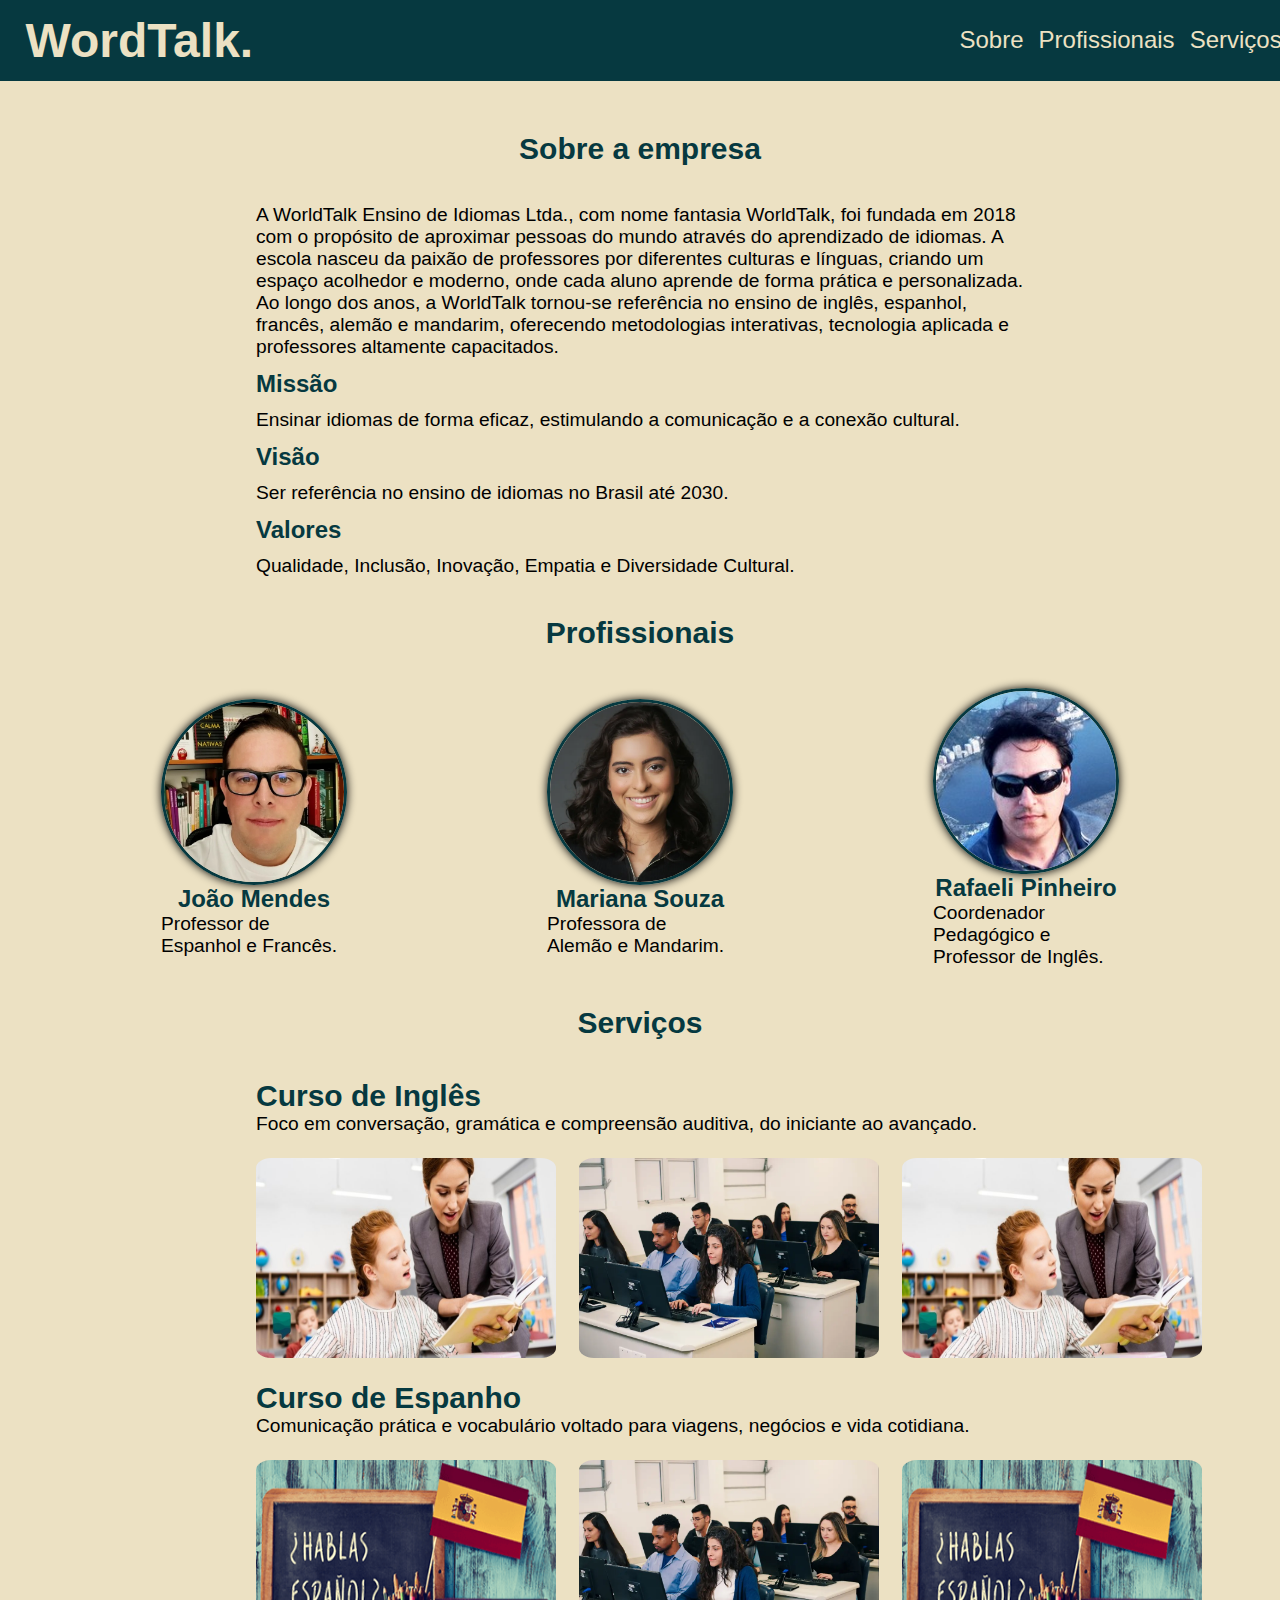
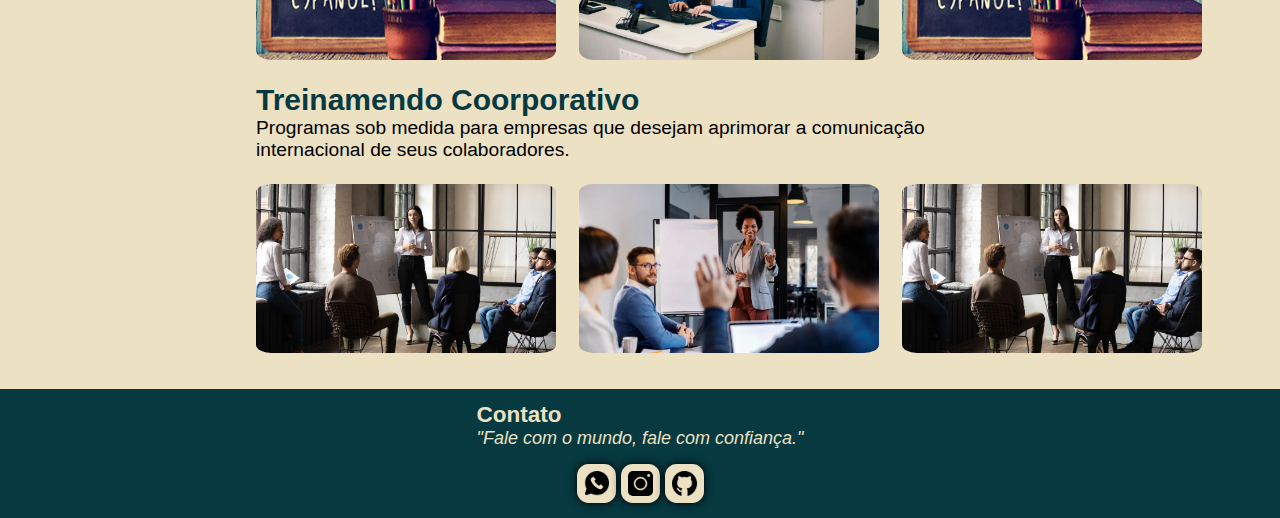
<file: index.html>
<!DOCTYPE html>
<html lang="en">
<head>
    <meta charset="UTF-8">
    <meta name="viewport" content="width=, initial-scale=1.0">
    <link rel="stylesheet" href="style.css">
    <title>WordTalk.</title>
</head>
    <body>
        <header class="cabecalho">
            <h1 class="cabecalho__titulo">WordTalk.</h1>
            <nav class="cabecalho__navabar">
                <a href="#sobre" class="cabecalho__navabar__componentes">Sobre</a>
                <a href="#profissionais" class="cabecalho__navabar__componentes">Profissionais</a>
                <a href="#servicos" class="cabecalho__navabar__componentes">Serviços</a>
            </nav>
        </header>
        <main>
            <section class="sobre" id="sobre">
                <h2 class="sobre__titulo">
                    Sobre a empresa
                </h2>
                <p class="sobre__texto">
                A WorldTalk Ensino de Idiomas Ltda., com nome fantasia WorldTalk, foi fundada em 2018 com o propósito de aproximar pessoas do mundo através do aprendizado de idiomas. A escola nasceu da paixão de professores por diferentes culturas e línguas, criando um espaço acolhedor e moderno, onde cada aluno aprende de forma prática e personalizada. Ao longo dos anos, a WorldTalk tornou-se referência no ensino de inglês, espanhol, francês, alemão e mandarim, oferecendo metodologias interativas, tecnologia aplicada e professores altamente capacitados.
                </p>
                <div class="principios">
                    <h2 class="principios__titulos">
                        Missão
                    </h2>
                    <p>Ensinar idiomas de forma eficaz, estimulando a comunicação e a conexão cultural.</p>
                    <h2 class="principios__titulos">
                        Visão
                    </h2>
                    <p>Ser referência no ensino de idiomas no Brasil até 2030.</p>
                    <h2 class="principios__titulos">
                        Valores
                    </h2> 
                    <p>Qualidade, Inclusão, Inovação, Empatia e Diversidade Cultural.</p>
                </div>
            </section>
            <section class="profissionais" id="profissionais">
                <h2 class="profissionais__titulo">Profissionais</h2>
                <div class="profissionais__cards">
                    <div class="profissionais__card">
                        <img class="profissionais__foto" src="./assets/joaomendes.webp" alt="foto de joao mendes">
                        <h2 class="profissionais__nome">João Mendes</h2>
                        <p>Professor de Espanhol e Francês.</p>
                    </div>
                    <div class="profissionais__card">
                        <img class="profissionais__foto" src="./assets/mariana.webp" alt="foto de mariana">
                        <h2 class="profissionais__nome">Mariana Souza</h2>
                        <p>Professora de Alemão e Mandarim.</p>
                    </div>
                    <div class="profissionais__card">
                        <img class="profissionais__foto" src="./assets/rafaeli_real.jpg" alt="foto de rafaeli">
                        <h2 class="profissionais__nome">Rafaeli Pinheiro</h2>
                        <p>Coordenador Pedagógico e Professor de Inglês.</p>
                    </div>                
                </div>
            </section>
            <section class="servicos" id="servicos">
                <h2 class="servicos__titulo">Serviços</h2>
                <div class="servicos__cursos">
                    <h2 class="servicos__curso__titulo">Curso de Inglês</h2>
                    <p>Foco em conversação, gramática e compreensão auditiva, do iniciante ao avançado.</p>
                    <div class="servicos__curso__fotos">
                        <img class="servicos__curso__foto" src="./assets/aula_ingles1.jpg" alt="foto de aula de ingles 1">
                        <img class="servicos__curso__foto" src="./assets/aula_espanhol2.webp" alt="foto de aula de ingles 2">
                        <img class="servicos__curso__foto" src="./assets/aula_ingles1.jpg" alt="foto de aula de ingles 1">
                    </div>
                    <h2 class="servicos__curso__titulo">Curso de Espanho</h2>
                    <p>Comunicação prática e vocabulário voltado para viagens, negócios e vida cotidiana.</p>
                    <div class="servicos__curso__fotos">
                        <img class="servicos__curso__foto" src="./assets/aula_espanhol1.png" alt="foto de aula de espanhol 1">
                        <img class="servicos__curso__foto" src="./assets/aula_espanhol2.webp" alt="foto de aula de espanhol 2">
                        <img class="servicos__curso__foto" src="./assets/aula_espanhol1.png" alt="foto de aula de espanhol 1">
                    </div>
                    <h2 class="servicos__curso__titulo">Treinamendo Coorporativo</h2>
                    <p>Programas sob medida para empresas que desejam aprimorar a comunicação internacional de seus colaboradores.</p>
                    <div class="servicos__curso__fotos">
                        <img class="servicos__curso__foto" src="/assets/coorporativo1.jpg" alt="foto de aula coorporativa 1">
                        <img class="servicos__curso__foto" src="/assets/coorporativo2.webp" alt="foto de aula coorporativa 2">
                        <img class="servicos__curso__foto" src="/assets/coorporativo1.jpg" alt="foto de aula coorporativa 1">
                    </div>                    
                </div>
            </section>
        </main>
        <footer>
            <section class="ttt">
                <h2 class="contato__titulo">Contato</h2>
                <p class="dedicatoria__texto">
                    "Fale com o mundo, fale com confiança."
                </p>
            </section>
            <section class="contatos">
                <div class="contato">
                    <a class="contatos__link" href="http://WA.me//+5549989167742" target="_blank">
                        <img class="contato__logo" src="./assets/whatsapp_785969.png" alt="logotipo Whatsapp">
                    </a>
                </div>
                <div class="contato">
                    <a class="contatos__link" href="www.youtube.com" target="_blank">
                        <img class="contato__logo" src="./assets/instagram_1532512.png" alt="logotipo Instagram">
                    </a>
                </div>
                <div class="contato">
                    <a class="contatos__link" href="https://www.google.com/" target="_blank">
                        <img class="contato__logo" src="./assets/github_1051326.png" alt="logotipo github">
                    </a>
                </div>
            </section>
        </footer>
    </body>
</html>
</file>
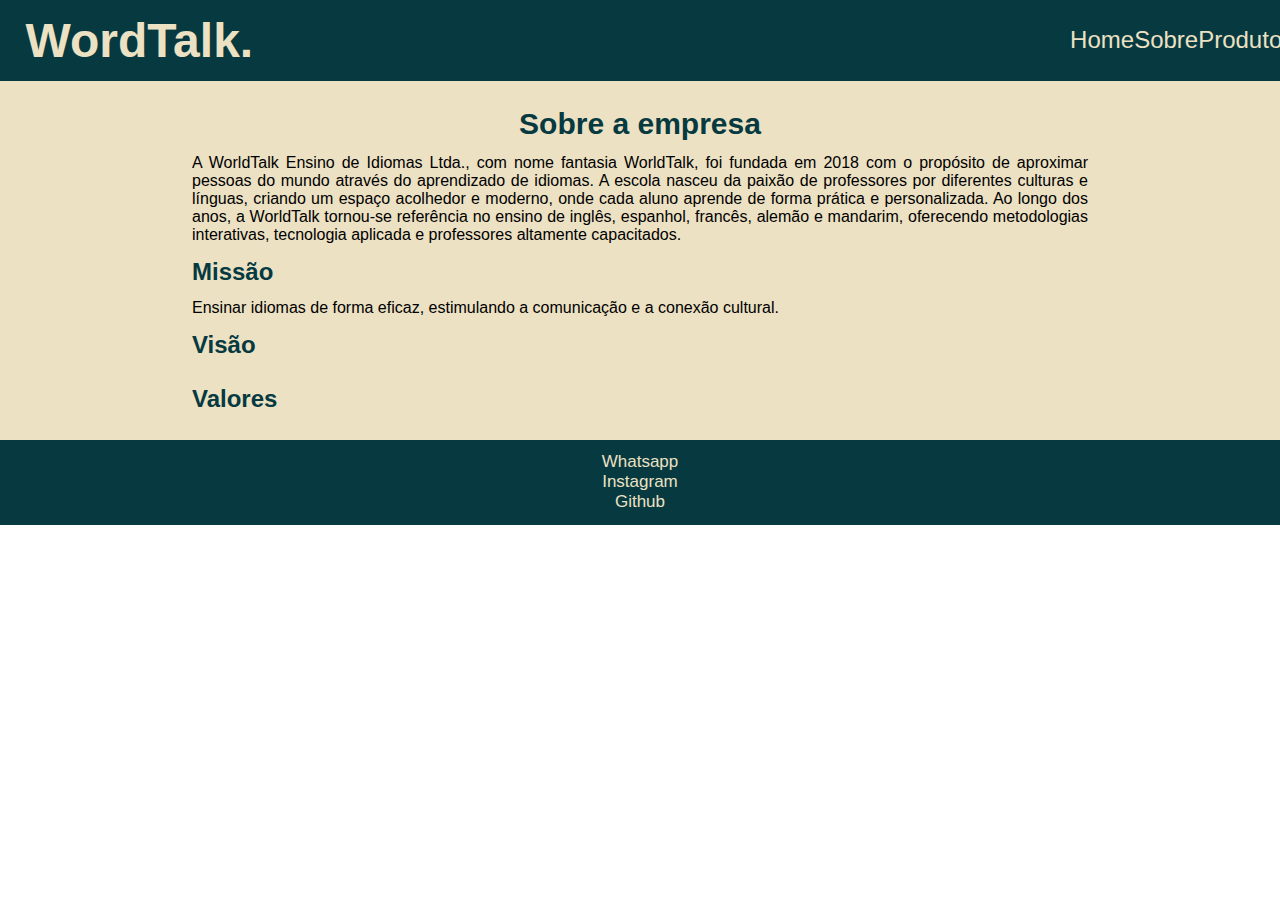
<file: html/index.html>
<!DOCTYPE html>
<html lang="en">
<head>
    <meta charset="UTF-8">
    <meta name="viewport" content="width=, initial-scale=1.0">
    <link rel="stylesheet" href="../style/style.css">
    <title>WordTalk.</title>
</head>
<body>
    <header class="cabecalho">
        <h1 class="cabecalho__titulo">WordTalk.</h1>
        <nav class="cabecalho__navabar">
            <a href="index.html" class="cabecalho__navabar__componentes">Home</a>
            <a href="#about" class="cabecalho__navabar__componentes">Sobre</a>
            <a href="#produtos" class="cabecalho__navabar__componentes">Produtos</a>
        </nav>
    </header>
    <main>
        <section class="about">
            <h2 class="about__titulo">
                Sobre a empresa
            </h2>
            <p>
            A WorldTalk Ensino de Idiomas Ltda., com nome fantasia WorldTalk, foi fundada em 2018 com o propósito de aproximar pessoas do mundo através do aprendizado de idiomas. A escola nasceu da paixão de professores por diferentes culturas e línguas, criando um espaço acolhedor e moderno, onde cada aluno aprende de forma prática e personalizada.

Ao longo dos anos, a WorldTalk tornou-se referência no ensino de inglês, espanhol, francês, alemão e mandarim, oferecendo metodologias interativas, tecnologia aplicada e professores altamente capacitados.
            </p>
        </section>

        <section class="principios">
            <h2 class="principios__titulo">
                Missão
            </h2>
            <p>Ensinar idiomas de forma eficaz, estimulando a comunicação e a conexão cultural.</p>
            <h2 class="principios__titulo">
                Visão
            </h2>
            <h2 class="principios__titulo">
                Valores
            </h2>

        </section>

    </main>
    <footer>
        <div class="contato">
            <a>Whatsapp</a>
            <a>Instagram</a>
            <a>Github</a>
        </div>
    </footer>
</body>
</html>
</file>
<file: style.css>
:root {
    --cor__principal: #063940;
    --cor__secundaria: #ece1c3;
}


* {
    padding: 0px;
    margin: 0%;
}

body{
    size: 100vh;
}

.cabecalho {
    display: flex;
    flex-direction: row;
    justify-content: space-between;
    align-items: center;
    padding: 1% 2%;
    background-color: var(--cor__principal);
    font-size: 24px;
    font-family: 'Segoe UI', Tahoma, Geneva, Verdana, sans-serif;
    color: var(--cor__secundaria);
}

.cabecalho__navabar{
    display: flex;
    flex-direction: row;
    justify-content:space-between;
    width: 15%;
    gap: 15px;
    padding: 0% 9%;
}

.cabecalho__navabar__componentes {
    color: var(--cor__secundaria);
    text-decoration: none;
}

.cabecalho__navabar__componentes:hover{
    color: #348e91;
}

main {
    display: flex;
    flex-direction: column;
    background-color: var(--cor__secundaria);
    font-family: 'Segoe UI', Tahoma, Geneva, Verdana, sans-serif;
    text-align: justify;
    padding: 1% 20%;
    
}

.sobre__titulo {
    color: var(--cor__principal);
    text-align: center;
    font-size: 30px;
    padding: 5% 3%;
}

p {
    font-size: 120%;
    text-align: left;
}

.principios {
    display: flex;
    flex-direction: column;
    align-items: right;
}

.principios__titulos {
    padding: 1.5% 0%;
    color: var(--cor__principal);
}

.profissionais__titulo {
    color: var(--cor__principal);
    text-align: center;
    font-size: 30px;
    padding: 5% 3%;
}

.profissionais__cards {
    display: flex;
    justify-content: center;
    flex-direction: row;
    align-items: center;
    gap: 200px;
}
.profissionais__card {
    display: flex;
    flex-direction: column;
    justify-content: center;
    align-items: center;
    width: 200px;  
    height: auto; 

}

.profissionais__nome {
    color: var(--cor__principal);
}

.profissionais__foto {
    width: 180px;
    height: auto;
    border-color: var(--cor__principal);
    border-style: solid;
    border-radius: 100%;
    box-shadow: 0px 0px 10px #000000;
}

.servicos {
    display: flex;
    flex-direction: column;
}

.servicos__titulo {
    color: var(--cor__principal);
    text-align: center;
    font-size: 30px;
    padding: 5% 3%;
}

.servicos__cursos{
    display: flex;
    flex-direction: column;
}

.servicos__curso__titulo{
    font-size: 30px;
    text-align: left;
    color: var(--cor__principal);
}

.servicos__curso__fotos{
    display: flex;
    flex-direction: row;
    justify-content: space-between;
    padding: 3% 0%;
    gap: 3%;
}

.servicos__curso__foto{
    width: 300px;
    height: auto;
    border-style: none;
    border-color: var(--cor__principal);
    border-radius: 5%;
}

footer{
    display: flex;
    flex-direction: column;
    align-items: center;
    padding: 1% 2%;
    background-color: var(--cor__principal);
    font-size: 15px;
    font-family: 'Segoe UI', Tahoma, Geneva, Verdana, sans-serif;
    color: #ece1c3;
    gap: 15px;

}

.contatos{
    display: flex;
    align-items: center;
    justify-content: center;
    gap: 5px;
}

.contatos__link {
    text-decoration: none;
    color: #ece1c3;
}

.contato__logo {
    width: 25px;
    height: auto;
    padding: 7px;
    background-color: var(--cor__secundaria);
    border-style: none;
    border-radius: 30%;
    border-width: 4px;
    box-shadow: 0px 0px 10px #000000;
}

.contato{
    display: flex;
    flex-direction: row;
    align-items: left;
    gap: 12px;
}

.contato__logo:hover{
    background-color: #348e91;
    border-radius: 100%;
}

.dedicatoria__texto{
    font-style: italic;
}
</file>
<file: style/style.css>
* {
    padding: 0px;
    margin: 0%;
}

body{
    size: 100vh;
}

.cabecalho {
    display: flex;
    flex-direction: row;
    justify-content: space-between;
    align-items: center;
    padding: 1% 2%;
    background-color: #063940;
    font-size: 24px;
    font-family: 'Segoe UI', Tahoma, Geneva, Verdana, sans-serif;
    color: #ece1c3;
}

.cabecalho__navabar{
    display: flex;
    flex-direction: row;
    justify-content:space-between;
    width: 15%;
}

.cabecalho__navabar__componentes {
    color: #ece1c3;
    text-decoration: none;
}

main {
    background-color: #ece1c3;

    font-family: 'Segoe UI', Tahoma, Geneva, Verdana, sans-serif;
    text-align: justify;
    padding: 1% 15%;
    
}

.about {
    display: flex;
    flex-direction: column;
    justify-content: space-between;
}

.about__titulo {
    color: #063940;
    text-align: center;
    font-size: 30px;
    padding: 1.5% 15%;
}

.principios {
    display: flex;
    flex-direction: column;
    align-items: right;
}

.principios__titulo {
    padding: 1.5% 0%;
    color: #063940;
}

footer{
    display: flex;
    flex-direction: column;
    align-items: center;
    padding: 1% 2%;
    background-color: #063940;
    font-size: 17px;
    font-family: 'Segoe UI', Tahoma, Geneva, Verdana, sans-serif;
    color: #ece1c3;
}


.contato{
    display: flex;
    flex-direction: column;
    align-items: center;
}
</file>
